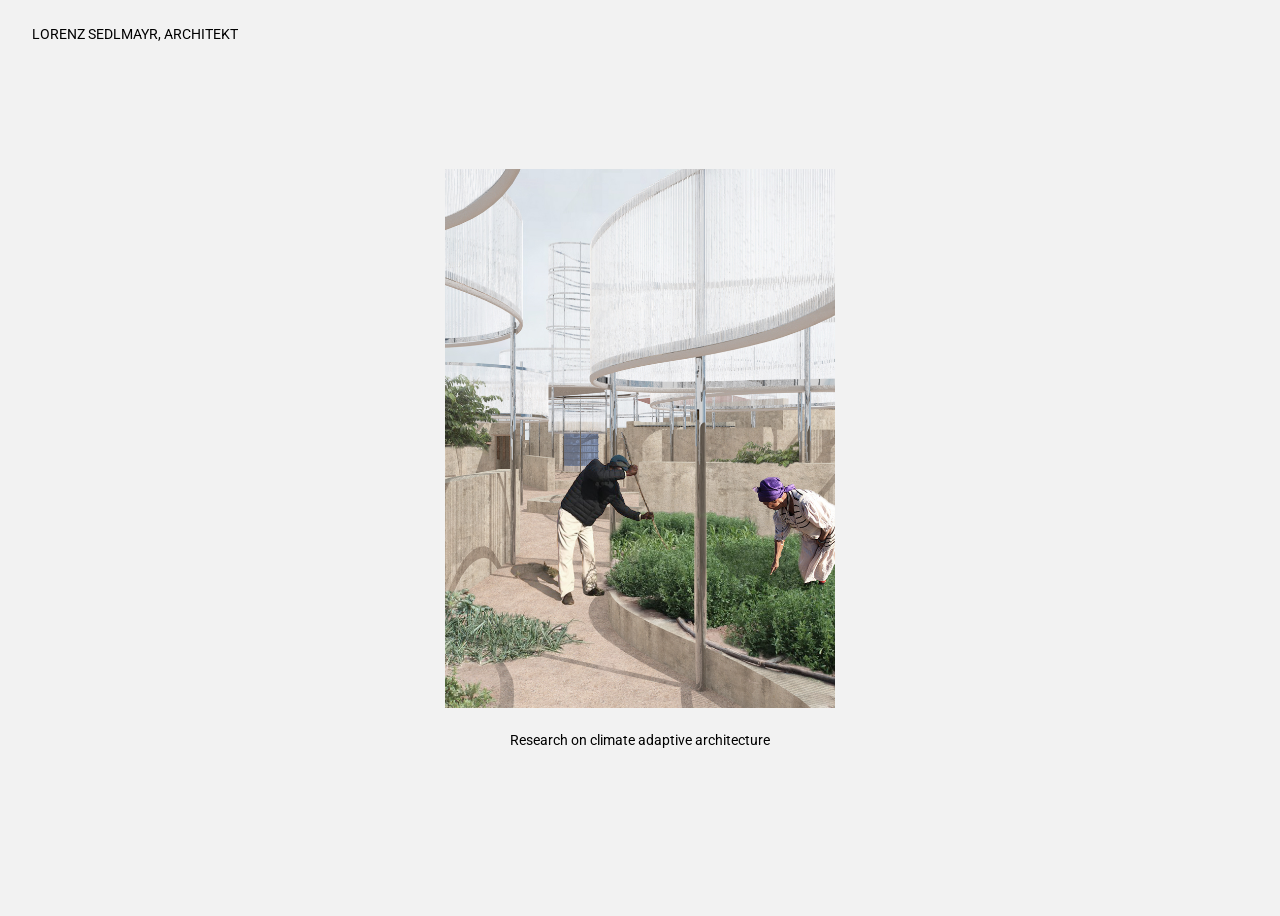
<file: index.html>
<!DOCTYPE html>
<html lang="de">

<head>

<meta charset="UTF-8">
<meta name="viewport" content="width=device-width, initial-scale=1.0">

<title>LORENZ SEDLMAYR, ARCHITEKT</title>

<link rel="stylesheet" href="./style.css">

</head>

<body>

<header>

<div class="logo">LORENZ SEDLMAYR, ARCHITEKT</div>

<a class="info" href="./info.html">INFO</a>

</header>

<main>

<div class="viewer">

<img id="slide-image" src="./bilder/ls-namib-desert-cloud.jpg">

<div id="slide-title">Research on climate adaptive architecture</div>

</div>

</main>

<script src="./script.js"></script>

</body>

</html>
</file>
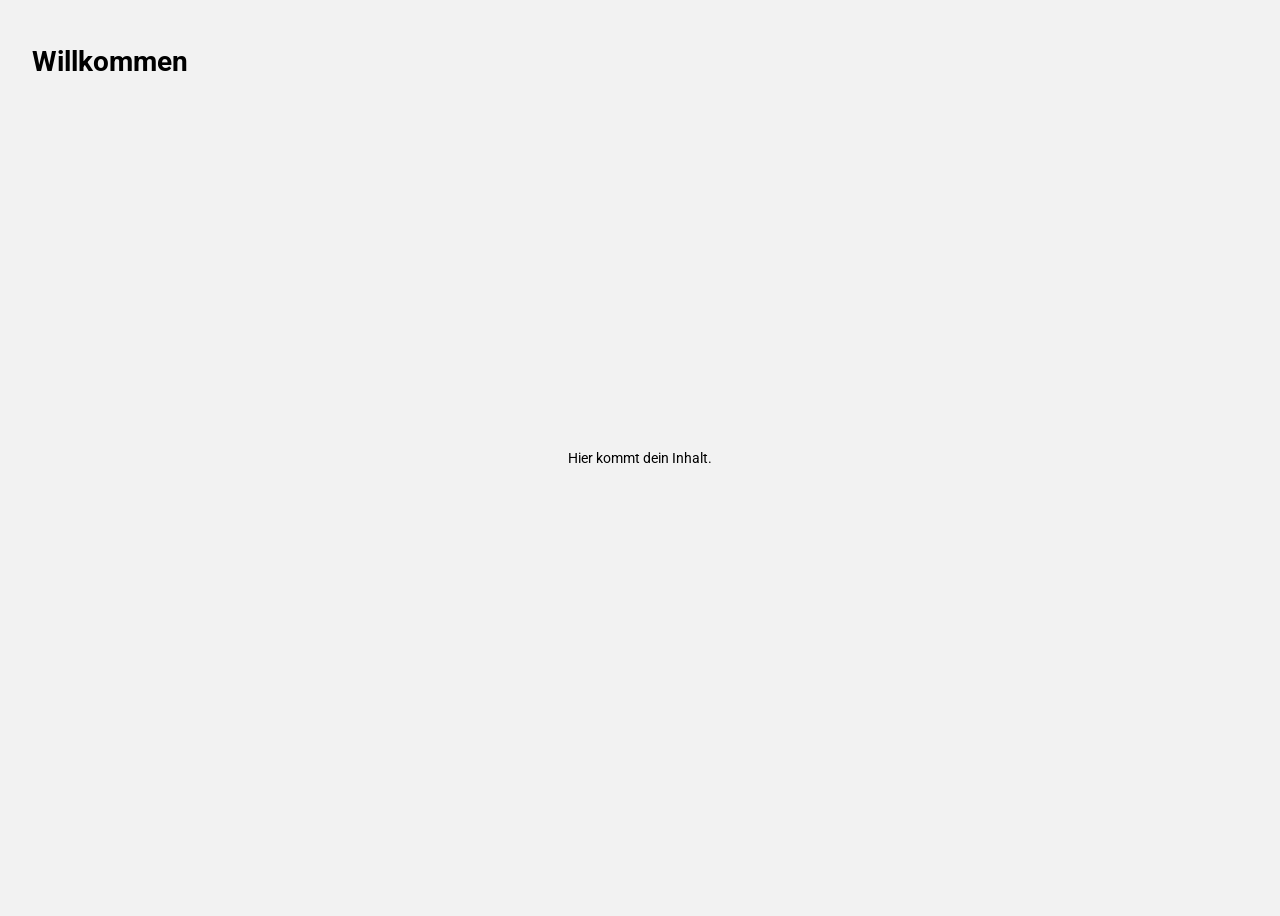
<file: indes.html>
<!DOCTYPE html>
<html lang="de">
<head>
    <meta charset="UTF-8">
    <meta name="viewport" content="width=device-width, initial-scale=1.0">
    <title>Meine Website</title>
    <link rel="stylesheet" href="style.css">
</head>
<body>
    <header>
        <h1>Willkommen</h1>
    </header>
    <main>
        <p>Hier kommt dein Inhalt.</p>
    </main>
</body>
</html>
</file>
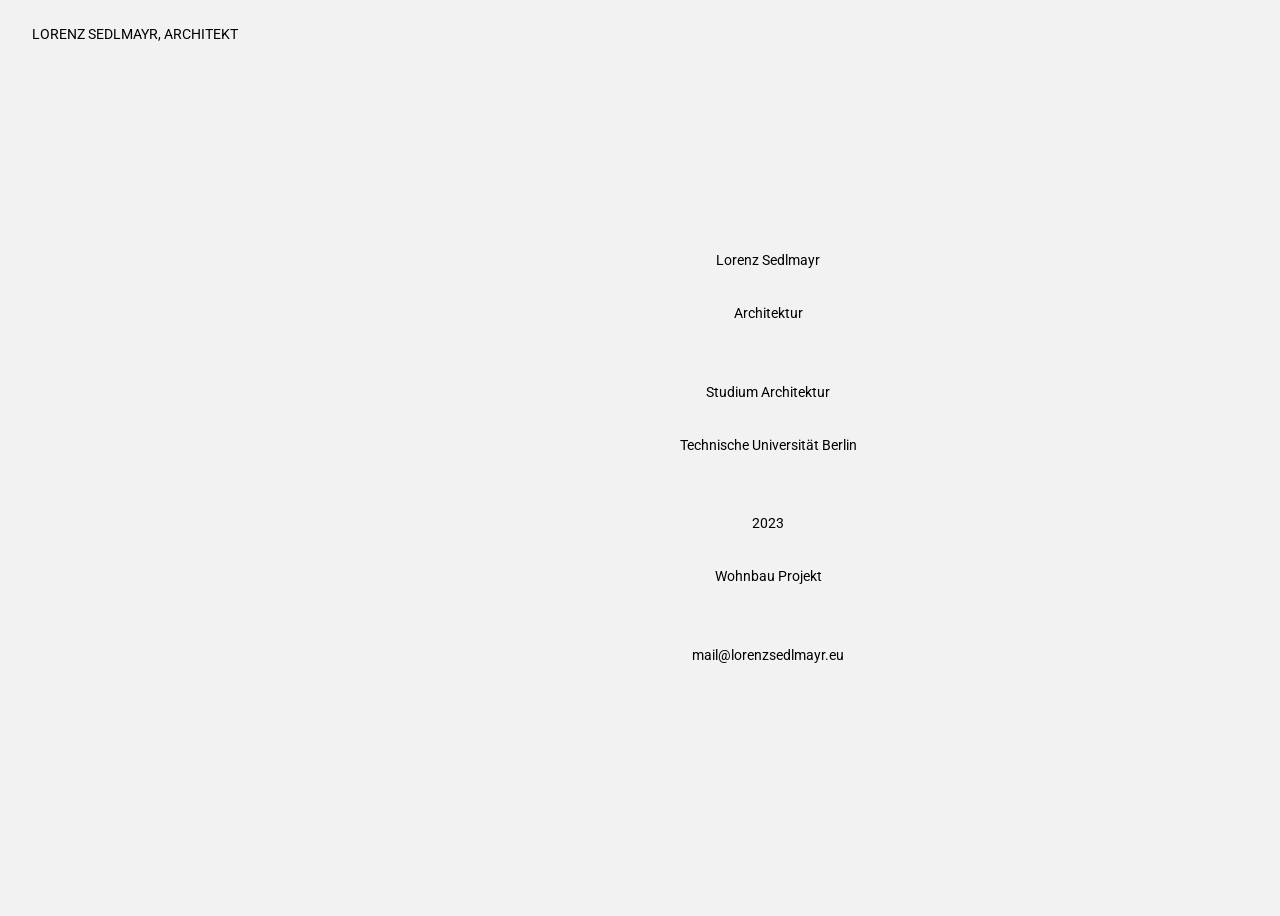
<file: info.html>
<!DOCTYPE html>
<html lang="de">

<head>

<meta charset="UTF-8">
<meta name="viewport" content="width=device-width, initial-scale=1.0">

<title>INFO</title>

<link rel="stylesheet" href="./style.css">

</head>

<body>

<header>

<a class="logo" href="./index.html">LORENZ SEDLMAYR, ARCHITEKT</a>

<a class="info" href="./info.html">INFO</a>

</header>

<main class="info-page">

<p>Lorenz Sedlmayr</p>
<p>Architektur</p>

<br>

<p>Studium Architektur</p>
<p>Technische Universität Berlin</p>

<br>

<p>2023</p>
<p>Wohnbau Projekt</p>

<br>

<p>mail@lorenzsedlmayr.eu</p>

</main>

</body>

</html>
</file>
<file: style.css>
@import url('https://fonts.googleapis.com/css2?family=Roboto:wght@400&display=swap');

body {
  font-family: 'Roboto', sans-serif;
  font-weight: 400;
}
}*{
margin:0;
padding:0;
box-sizing:border-box;
}

body{

font-family: 'Roboto', sans-serif;
font-size:14px;

background:#f2f2f2;
color:black;

height:100vh;
overflow:hidden;

}

/* HEADER */

header{

position:fixed;
top:0;
left:0;

width:100%;

display:flex;
justify-content:space-between;

padding:26px 32px;

z-index:10;

}

a{

color:black;
text-decoration:none;

}

/* MAIN */

main{

height:100vh;

display:flex;
align-items:center;
justify-content:center;

}

/* SLIDE VIEW */

.viewer{

display:fixed;
flex-direction:column;
align-items:center;
justify-content:center;

max-width:900px;
width:80vw;

text-align:center;

}

/* IMAGE */

.viewer img{

max-width:100%;
max-height:60vh;

object-fit:contain;

}

/* TITLE */

#slide-title{

margin-top:20px;

}

/* INFO PAGE */

.info-page{

height:100vh;

display:flex;
flex-direction:column;
justify-content:center;

padding-left:20vw;

line-height:1.8;

}
.info {
  display: block;
}
</file>
